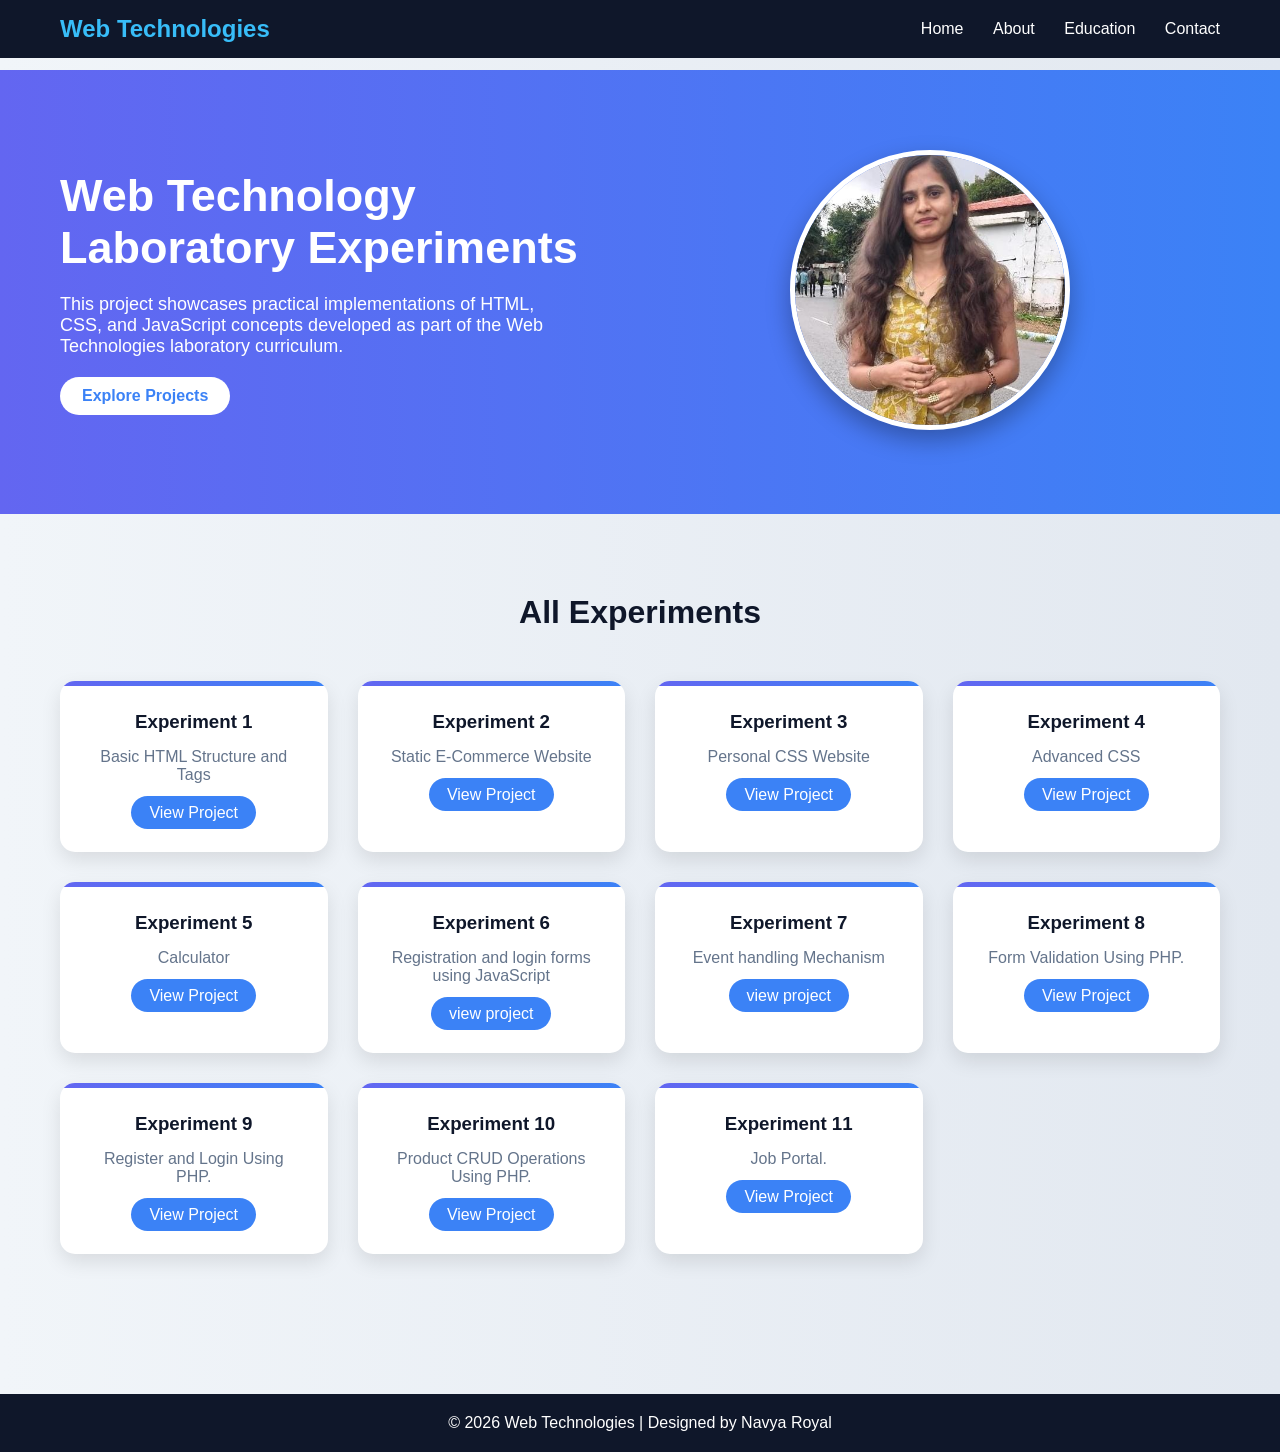
<file: index.html>
<!DOCTYPE html>
<html lang="en">
<head>
<meta charset="UTF-8">
<meta name="viewport" content="width=device-width, initial-scale=1.0">
<title>Web Technology Experiments</title>

<style>
*{
    margin:0;
    padding:0;
    box-sizing:border-box;
    font-family:'Segoe UI',sans-serif;
}

body{
    background:linear-gradient(to right,#f1f5f9,#e2e8f0);
}

/* NAVBAR */
.navbar{
    position:fixed;
    top:0;
    width:100%;
    background:#0f172a;
    color:white;
    display:flex;
    justify-content:space-between;
    align-items:center;
    padding:15px 60px;
    z-index:1000;
}

.navbar h2{
    color:#38bdf8;
}

.nav-links a{
    color:white;
    text-decoration:none;
    margin-left:25px;
    transition:0.3s;
}

.nav-links a:hover{
    color:#38bdf8;
}

/* HERO SECTION */
.hero{
    margin-top:70px;
    padding:80px 60px;
    background:linear-gradient(to right,#6366f1,#3b82f6);
    color:white;
}

.hero-content{
    display:flex;
    align-items:center;
    justify-content:space-between;
    flex-wrap:wrap;
}

.hero-text{
    flex:1;
}

.hero-text h1{
    font-size:45px;
}

.hero-text p{
    margin:20px 0;
    font-size:18px;
    max-width:500px;
}

.hero-btn{
    display:inline-block;
    padding:10px 22px;
    background:white;
    color:#3b82f6;
    text-decoration:none;
    border-radius:25px;
    font-weight:bold;
    transition:0.3s;
}

.hero-btn:hover{
    background:#e0f2fe;
}

.hero-image{
    flex:1;
    text-align:center;
}

.hero-image img{
    width:280px;
    height:280px;
    object-fit:cover;
    border-radius:50%;
    border:5px solid white;
    box-shadow:0 10px 25px rgba(0,0,0,0.3);
    transition:0.4s;
}

.hero-image img:hover{
    transform:scale(1.05);
}

/* CONTAINER */
.container{
    padding:80px 60px;
    text-align:center;
}

.container h2{
    font-size:32px;
    margin-bottom:50px;
    color:#0f172a;
}

/* CARD GRID */
.card-grid{
    display:grid;
    grid-template-columns:repeat(auto-fit,minmax(250px,1fr));
    gap:30px;
}

.card{
    background:white;
    padding:30px;
    border-radius:15px;
    box-shadow:0 8px 20px rgba(0,0,0,0.1);
    transition:0.4s;
    position:relative;
    overflow:hidden;
}

.card:hover{
    transform:translateY(-10px);
    box-shadow:0 12px 30px rgba(0,0,0,0.2);
}

.card::before{
    content:'';
    position:absolute;
    width:100%;
    height:5px;
    top:0;
    left:0;
    background:linear-gradient(to right,#6366f1,#3b82f6);
}

.card h3{
    margin-bottom:15px;
    color:#0f172a;
}

.card p{
    margin-bottom:20px;
    color:#64748b;
}

.card a{
    text-decoration:none;
    background:#3b82f6;
    color:white;
    padding:8px 18px;
    border-radius:20px;
    transition:0.3s;
}

.card a:hover{
    background:#1e40af;
}

/* FOOTER */
footer{
    background:#0f172a;
    color:white;
    text-align:center;
    padding:20px;
    margin-top:60px;
}

/* RESPONSIVE */
@media(max-width:768px){
    .hero-content{
        flex-direction:column;
        text-align:center;
    }

    .hero-text{
        margin-bottom:30px;
    }
}

.menu-toggle{
    display:none;
    font-size:26px;
    cursor:pointer;
}

/* MOBILE RESPONSIVE NAVBAR */
@media(max-width:768px){

    .navbar{
        padding:15px 20px;
    }

    .menu-toggle{
        display:block;
        color:white;
    }

    .nav-links{
        position:absolute;
        top:60px;
        right:0;
        background:#0f172a;
        width:100%;
        display:none;
        flex-direction:column;
        text-align:center;
        padding:20px 0;
    }

    .nav-links a{
        display:block;
        margin:15px 0;
    }

    .nav-links.active{
        display:flex;
    }
}

</style>
</head>

<script>
function toggleMenu(){
    document.getElementById("navLinks").classList.toggle("active");
}
</script>


<body>

<!-- NAVBAR -->
<!-- NAVBAR -->
<div class="navbar">
    <h2>Web Technologies</h2>

    <div class="menu-toggle" onclick="toggleMenu()">☰</div>

    <div class="nav-links" id="navLinks">
        <a href="index.html">Home</a>
        <a href="exp1.html">About</a>
        <a href="">Education</a>
        <a href="">Contact</a>
    </div>
</div>


<!-- HERO SECTION -->
<section class="hero">
    <div class="hero-content">

        <div class="hero-text">
            <h1>Web Technology Laboratory Experiments</h1>
            <p>This project showcases practical implementations of HTML, CSS, and JavaScript concepts developed as part of the Web Technologies laboratory curriculum.</p>
            <a href="#experiments" class="hero-btn">Explore Projects</a>
        </div>

        <div class="hero-image">
            <!-- Replace with your image -->
            <img src="img/Navya.jpeg" alt="My Photo">
        </div>

    </div>
</section>

<!-- EXPERIMENTS SECTION -->
<div class="container" id="experiments">
    <h2>All Experiments</h2>

    <div class="card-grid">

        <div class="card">
            <h3>Experiment 1</h3>
            <p>Basic HTML Structure and Tags</p>
            <a href="exp1.html">View Project</a>
        </div>

        <div class="card">
            <h3>Experiment 2</h3>
            <p>Static E-Commerce Website</p>
            <a href="exp2.html">View Project</a>
        </div>

        <div class="card">
            <h3>Experiment 3</h3>
            <p>Personal CSS Website</p>
            <a href="exp3.html">View Project</a>
        </div>

        <div class="card">
            <h3>Experiment 4</h3>
            <p>Advanced CSS </p>
            <a href="exp4.html">View Project</a>
        </div>
          <div class="card">
            <h3>Experiment 5</h3>
            <p>Calculator </p>
            <a href="exp5.html">View Project</a>
        </div>
         <div class="card">
            <h3>Experiment 6</h3>
            <p> Registration and login forms using JavaScript</p>
            <a href="expe6.html">view project</a>
        </div>
        <div class="card">
            <h3>Experiment 7</h3>
            <p> Event handling Mechanism</p>
            <a href="expe7.html">view project</a>
        </div>
        <div class="card">
            <h3>Experiment 8</h3>
            <p>Form Validation Using PHP.</p>
            <a href="exp8.html">View Project</a>
        </div>

        <div class="card">
            <h3>Experiment 9</h3>
            <p>Register and Login Using PHP.</p>
            <a href="exp9.html">View Project</a>
        </div>

        <div class="card">
            <h3>Experiment 10</h3>
            <p>Product CRUD Operations Using PHP.</p>
            <a href="exp10.html">View Project</a>
        </div>

         <div class="card">
            <h3>Experiment 11</h3>
            <p>Job Portal.</p>
            <a href="https://careerconnect.infinityfree.me/">View Project</a>
        </div>
        
        
        
        

    </div>
</div>

<!-- FOOTER -->
<footer>
    © 2026 Web Technologies | Designed by Navya Royal
</footer>

</body>
</html>
</file>
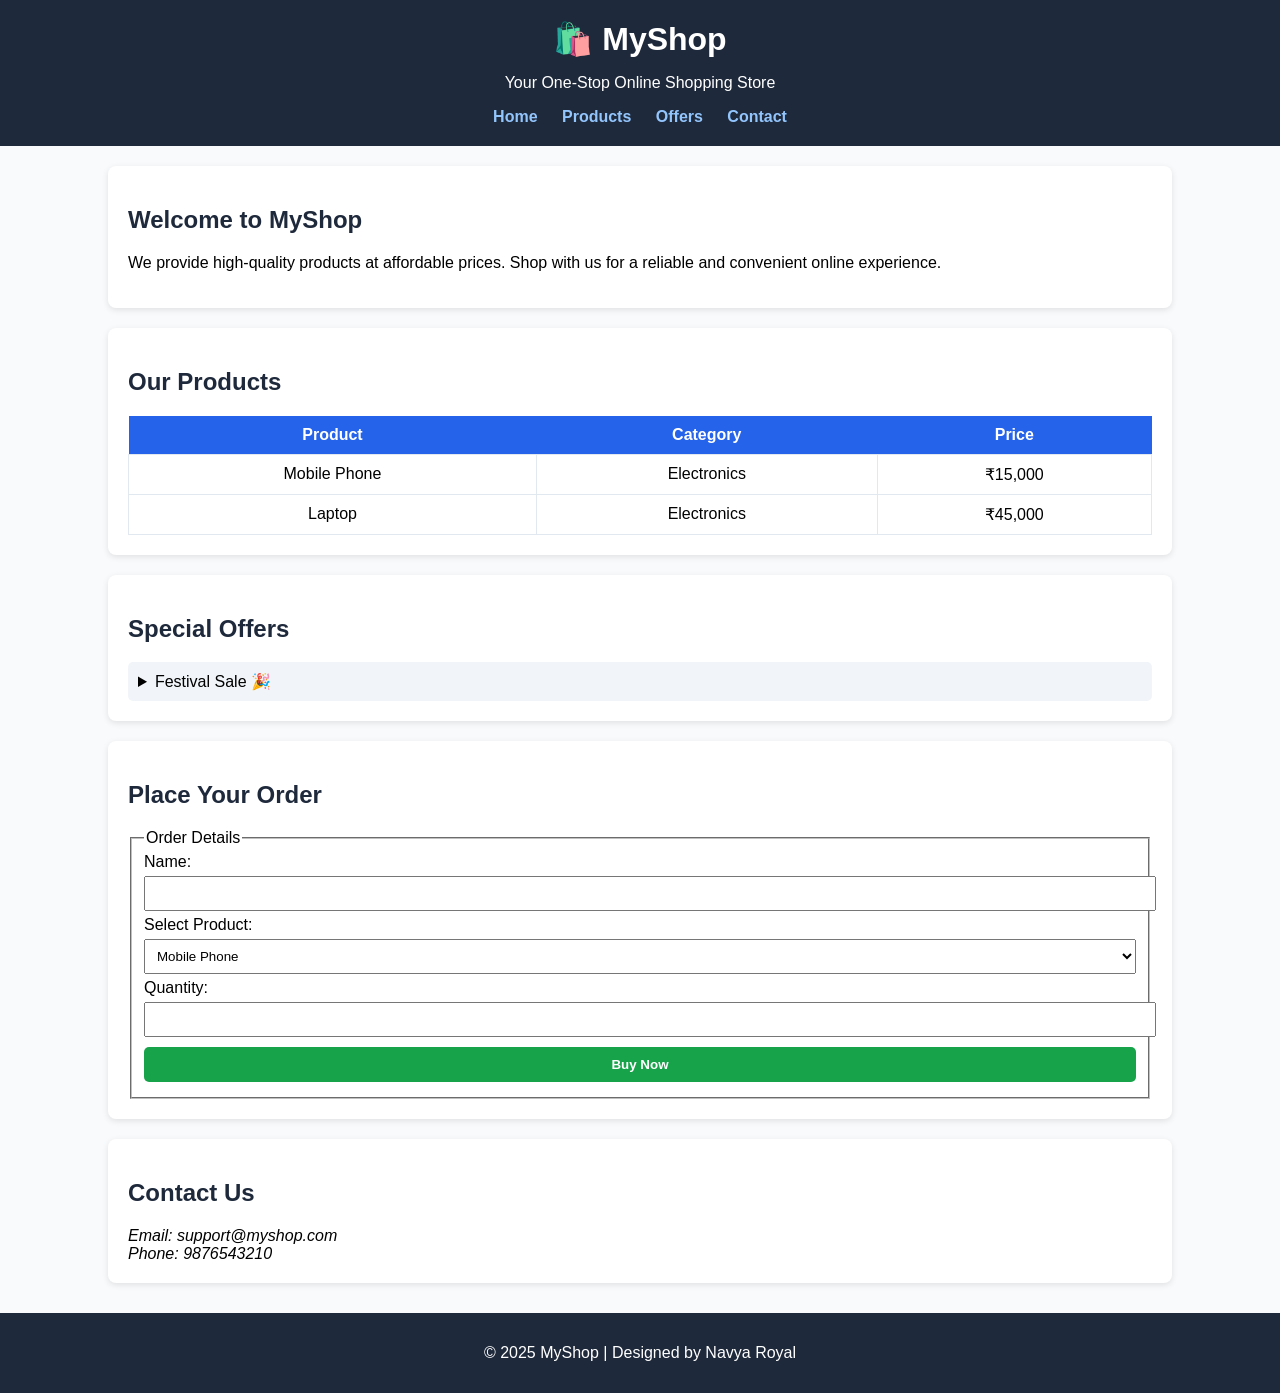
<file: css.html>
<!DOCTYPE html>
<html lang="en">
<head>
    <meta charset="UTF-8">
    <title>MyShop | E-Commerce Website</title>

    <style>
        body {
            font-family: Arial, sans-serif;
            background-color: #f8fafc;
            margin: 0;
        }

        header {
            background-color: #1e293b;
            color: white;
            padding: 20px;
            text-align: center;
        }

        header h1 {
            margin: 0;
        }

        nav a {
            color: #93c5fd;
            margin: 10px;
            text-decoration: none;
            font-weight: bold;
        }

        nav a:hover {
            color: white;
        }

        section {
            background-color: #ffffff;
            margin: 20px auto;
            padding: 20px;
            width: 80%;
            border-radius: 8px;
            box-shadow: 0 2px 6px rgba(0,0,0,0.1);
        }

        h2 {
            color: #1e293b;
        }

        table {
            width: 100%;
            border-collapse: collapse;
            margin-top: 10px;
        }

        th {
            background-color: #2563eb;
            color: white;
            padding: 10px;
        }

        td {
            border: 1px solid #e2e8f0;
            padding: 10px;
            text-align: center;
        }

        input, select {
            padding: 8px;
            margin: 5px 0;
            width: 100%;
        }

        input[type="submit"] {
            background-color: #16a34a;
            color: white;
            padding: 10px;
            border: none;
            border-radius: 5px;
            cursor: pointer;
            font-weight: bold;
        }

        input[type="submit"]:hover {
            background-color: #15803d;
        }

        details {
            background-color: #f1f5f9;
            padding: 10px;
            border-radius: 5px;
        }

        footer {
            background-color: #1e293b;
            color: white;
            text-align: center;
            padding: 15px;
            margin-top: 30px;
        }
    </style>
</head>

<body>

<header>
    <h1>🛍️ MyShop</h1>
    <p>Your One-Stop Online Shopping Store</p>

    <nav>
        <a href="#home">Home</a>
        <a href="#products">Products</a>
        <a href="#offers">Offers</a>
        <a href="#contact">Contact</a>
    </nav>
</header>

<section id="home">
    <h2>Welcome to MyShop</h2>
    <p>We provide high-quality products at affordable prices. Shop with us for a reliable and convenient online experience.</p>
</section>

<section id="products">
    <h2>Our Products</h2>

    <table>
        <tr>
            <th>Product</th>
            <th>Category</th>
            <th>Price</th>
        </tr>
        <tr>
            <td>Mobile Phone</td>
            <td>Electronics</td>
            <td>₹15,000</td>
        </tr>
        <tr>
            <td>Laptop</td>
            <td>Electronics</td>
            <td>₹45,000</td>
        </tr>
    </table>
</section>

<section id="offers">
    <h2>Special Offers</h2>
    <details>
        <summary>Festival Sale 🎉</summary>
        <p>Get up to 50% discount on selected products during our special festival sale.</p>
    </details>
</section>

<section>
    <h2>Place Your Order</h2>

    <form>
        <fieldset>
            <legend>Order Details</legend>

            <label>Name:</label>
            <input type="text" required>

            <label>Select Product:</label>
            <select>
                <option>Mobile Phone</option>
                <option>Laptop</option>
            </select>

            <label>Quantity:</label>
            <input type="number" min="1">

            <input type="submit" value="Buy Now">
        </fieldset>
    </form>
</section>

<section id="contact">
    <h2>Contact Us</h2>
    <address>
        Email: support@myshop.com<br>
        Phone: 9876543210
    </address>
</section>

<footer>
    <p>© 2025 MyShop | Designed by Navya Royal</p>
</footer>

</body>
</html>
</file>
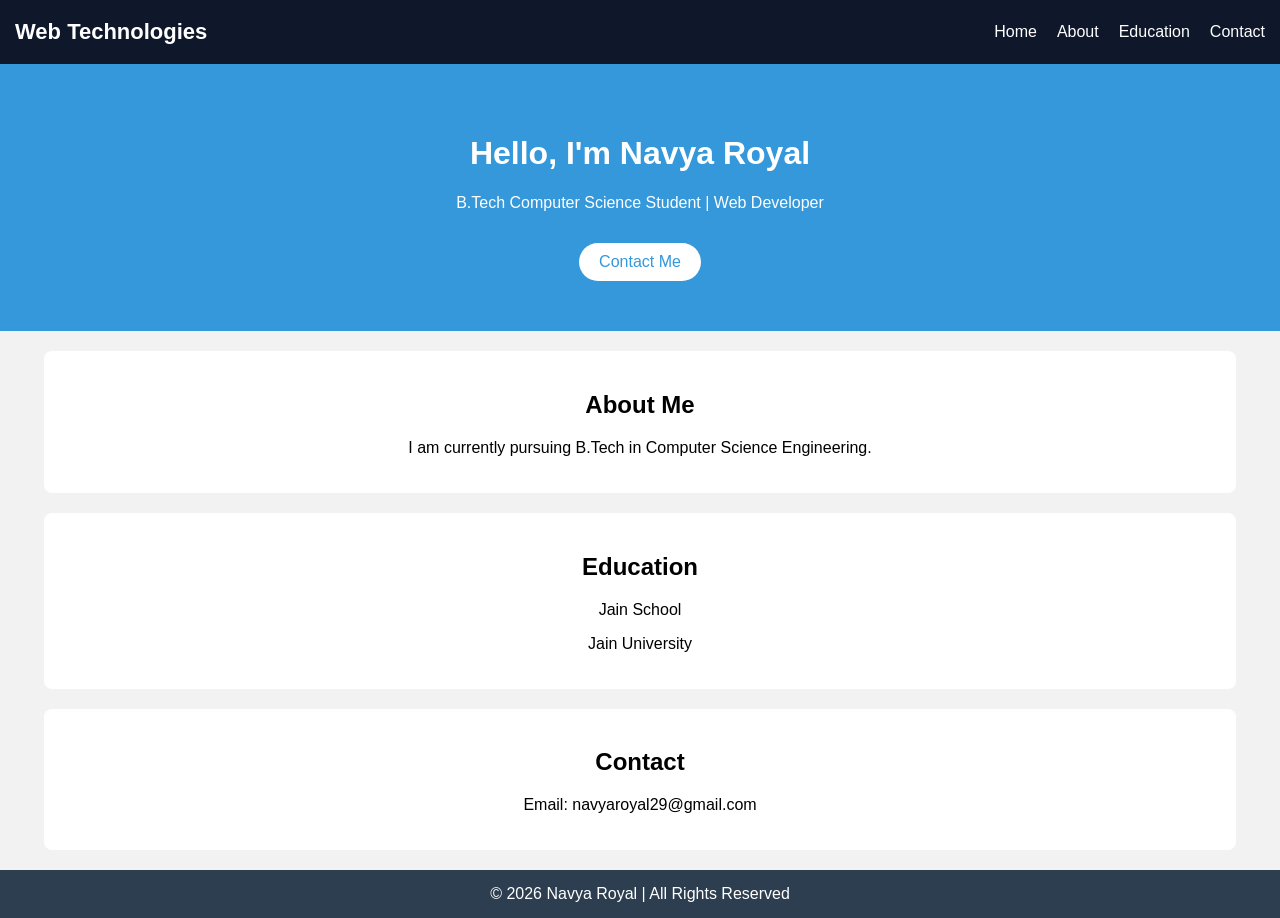
<file: exp1.html>
<!DOCTYPE html>
<html>
<head>
    <title>Navya Royal | Simple Portfolio</title>
    <meta charset="UTF-8">
    <meta name="viewport" content="width=device-width, initial-scale=1.0">

    <style>
        body{
            margin:0;
            font-family: Arial, sans-serif;
            background:#f2f2f2;
        }

        /* Header */
        .header{
            background:#0f172a;
            color:white;
            padding:15px;
            position:relative;
        }

        .brand a{
            color:white;
            text-decoration:none;
            font-size:22px;
            font-weight:bold;
        }

        .nav-links{
            margin-top:10px;
        }

        .nav-links a{
            color:white;
            text-decoration:none;
            display:block;
            padding:8px 0;
        }

        .menu-btn{
            position:absolute;
            right:15px;
            top:15px;
            font-size:24px;
            cursor:pointer;
            display:none;
        }

        /* Hero */
        .hero{
            background:#3498db;
            color:white;
            text-align:center;
            padding:50px 20px;
        }

        .btn{
            display:inline-block;
            background:white;
            color:#3498db;
            padding:10px 20px;
            text-decoration:none;
            border-radius:20px;
            margin-top:15px;
        }

        .section{
            background:white;
            width:90%;
            margin:20px auto;
            padding:20px;
            border-radius:8px;
            text-align:center;
        }

        footer{
            background:#2c3e50;
            color:white;
            text-align:center;
            padding:15px;
        }

        /* Desktop */
        @media(min-width:768px){
            .header{
                display:flex;
                justify-content:space-between;
                align-items:center;
            }

            .nav-links{
                display:flex;
                gap:20px;
                margin-top:0;
            }

            .nav-links a{
                display:inline;
            }

            .menu-btn{
                display:none;
            }
        }

        /* Mobile */
        @media(max-width:767px){
            .menu-btn{
                display:block;
            }

            .nav-links{
                display:none;
                background:#1e293b;
                padding:10px;
                border-radius:5px;
            }

            .nav-links.show{
                display:block;
            }
        }

    </style>
</head>

<body>

<!-- Header -->
<div class="header">
    <div class="brand">
        <a href="index.html">Web Technologies</a>
    </div>

    <div class="menu-btn" onclick="toggleMenu()">☰</div>

    <div class="nav-links" id="navLinks">
        <a href="#home">Home</a>
        <a href="#about">About</a>
        <a href="#education">Education</a>
        <a href="#contact">Contact</a>
    </div>
</div>

<!-- Hero -->
<div class="hero" id="home">
    <h1>Hello, I'm Navya Royal</h1>
    <p>B.Tech Computer Science Student | Web Developer</p>
    <a href="#contact" class="btn">Contact Me</a>
</div>

<!-- Sections -->
<div class="section" id="about">
    <h2>About Me</h2>
    <p>I am currently pursuing B.Tech in Computer Science Engineering.</p>
</div>

<div class="section" id="education">
    <h2>Education</h2>
    <p>Jain School</p>
    <p>Jain University</p>
</div>

<div class="section" id="contact">
    <h2>Contact</h2>
    <p>Email: navyaroyal29@gmail.com</p>
</div>

<footer>
    © 2026 Navya Royal | All Rights Reserved
</footer>

<script>
function toggleMenu(){
    document.getElementById("navLinks").classList.toggle("show");
}
</script>

</body>
</html>
</file>
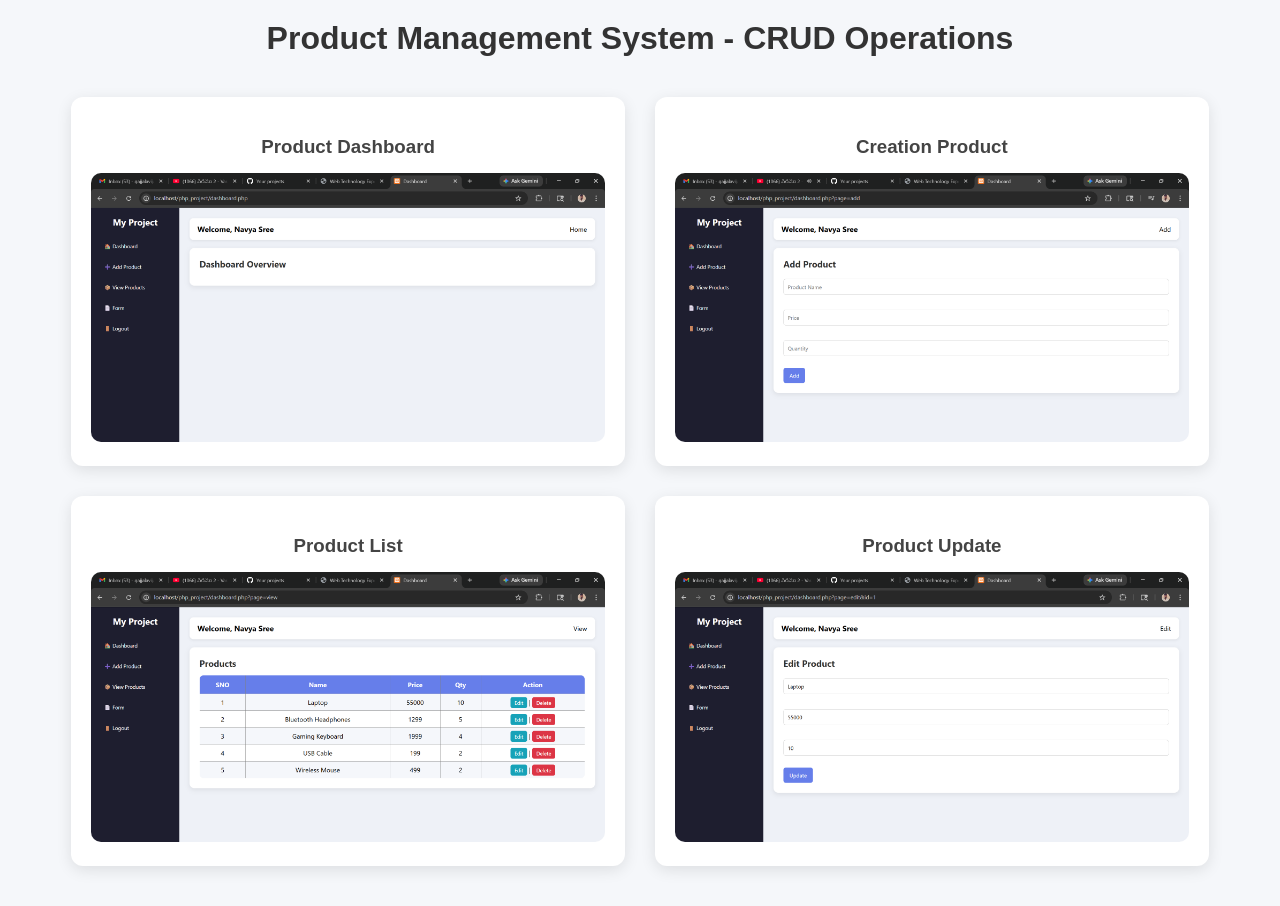
<file: exp10.html>
<!DOCTYPE html>
<html>
<head>
    <title>Welcome Page</title>

    <style>
        body {
            font-family: Arial;
            background: #f5f7fa;
            text-align: center;
        }

        h1 {
            margin-top: 20px;
            color: #333;
        }

        /* ✅ 2 cards per row */
        .container {
            display: grid;
            grid-template-columns: repeat(2, 1fr);
            gap: 30px;
            width: 90%;
            margin: 40px auto;
        }

        .card {
            background: white;
            padding: 20px;
            border-radius: 12px;
            box-shadow: 0 4px 15px rgba(0,0,0,0.1);
        }

        .card h3 {
            margin-bottom: 15px;
            color: #444;
        }

        .card img {
            width: 100%;
            border-radius: 10px;
            transition: 0.3s;
        }

        .card img:hover {
            transform: scale(1.05);
        }

        /* 📱 Mobile view */
        @media (max-width: 768px) {
            .container {
                grid-template-columns: 1fr;
            }
        }
    </style>
</head>

<body>

   <h1>Product Management System - CRUD Operations</h1>

    <div class="container">

        <div class="card">
            <h3>Product Dashboard</h3>
            <img src="img/Dashboard.png" alt="Product Creation">
        </div>

        <div class="card">
            <h3>Creation Product</h3>
            <img src="img/creation.png" alt="CRUD">
        </div>

        <div class="card">
            <h3>Product List</h3>
            <img src="img/product-list.png" alt="Login">
        </div>

        <div class="card">
            <h3>Product Update</h3>
            <img src="img/update.png" alt="Register">
        </div>

    </div>

</body>
</html>
</file>
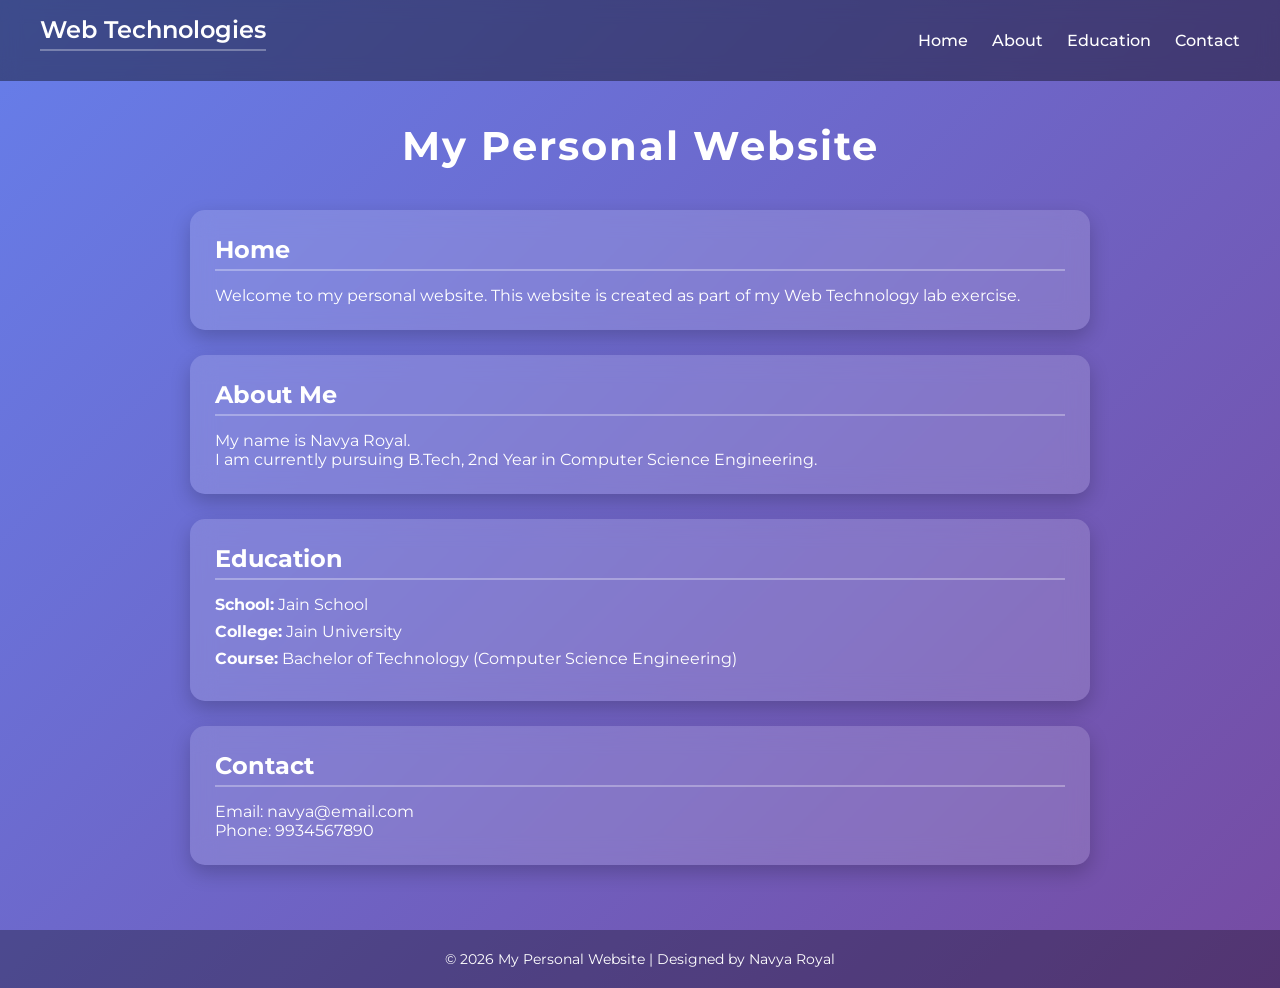
<file: exp3.html>
<!DOCTYPE html>
<html lang="en">
<head>
    <meta charset="UTF-8">
    <title>Navya Royal | Personal Website</title>
    <meta name="viewport" content="width=device-width, initial-scale=1.0">

    <!-- Google Font -->
    <link href="https://fonts.googleapis.com/css2?family=Montserrat:wght@300;500;700&display=swap" rel="stylesheet">

    <style>
        * {
            margin: 0;
            padding: 0;
            box-sizing: border-box;
            font-family: 'Montserrat', sans-serif;
        }

        body {
            min-height: 100vh;
            background: linear-gradient(135deg, #667eea, #764ba2);
            display: flex;
            flex-direction: column;
        }

        /* ================= NAVBAR ================= */

        .navbar {
            width: 100%;
            background: rgba(0,0,0,0.4);
            backdrop-filter: blur(10px);
            display: flex;
            justify-content: space-between;
            align-items: center;
            padding: 15px 40px;
            color: white;
            position: sticky;
            top: 0;
            z-index: 1000;
        }

        .navbar h2 {
            font-weight: 600;
        }

        .nav-links a {
            text-decoration: none;
            color: white;
            margin-left: 20px;
            font-weight: 500;
            transition: 0.3s;
        }

        .nav-links a:hover {
            color: #ffd369;
        }

        .menu-toggle {
            display: none;
            font-size: 24px;
            cursor: pointer;
        }

        /* ================= CONTENT ================= */

        h1 {
            margin-top: 40px;
            text-align: center;
            color: white;
            font-size: 40px;
            letter-spacing: 2px;
        }

        .container {
            width: 85%;
            max-width: 900px;
            margin: 40px auto;
        }

        section {
            background: rgba(255, 255, 255, 0.15);
            backdrop-filter: blur(12px);
            border-radius: 15px;
            padding: 25px;
            margin-bottom: 25px;
            color: white;
            box-shadow: 0 8px 20px rgba(0,0,0,0.2);
            transition: transform 0.3s ease;
        }

        section:hover {
            transform: translateY(-5px);
        }

        h2 {
            margin-bottom: 15px;
            border-bottom: 2px solid rgba(255,255,255,0.3);
            padding-bottom: 5px;
        }

        ul {
            list-style: none;
        }

        ul li {
            margin: 8px 0;
        }

        footer {
            margin-top: auto;
            padding: 20px;
            color: white;
            text-align: center;
            font-size: 14px;
            background: rgba(0,0,0,0.3);
            width: 100%;
        }

        /* ================= RESPONSIVE ================= */

        @media(max-width:768px){

            .menu-toggle {
                display: block;
            }

            .nav-links {
                display: none;
                flex-direction: column;
                position: absolute;
                top: 60px;
                right: 0;
                background: rgba(0,0,0,0.8);
                width: 200px;
                padding: 20px;
            }

            .nav-links a {
                margin: 10px 0;
                display: block;
            }

            .container{
                width:95%;
            }

            h1{
                font-size: 28px;
            }
        }

        .show {
            display: flex !important;
        }

    </style>
</head>

<body>

<!-- ================= NAVBAR ================= -->

<div class="navbar">
<h2>
  <a href="index.html" 
     target="_blank" 
     style="color:white; text-decoration:none;">
     Web Technologies
  </a>
</h2>
    <div class="menu-toggle" onclick="toggleMenu()">☰</div>

    <div class="nav-links" id="navLinks">
        <a href="index.html">Home</a>
        <a href="">About</a>
        <a href="">Education</a>
        <a href="">Contact</a>
    </div>
</div>

<h1>My Personal Website</h1>

<div class="container">

    <section id="home">
        <h2>Home</h2>
        <p>
            Welcome to my personal website. This website is created as part of my Web Technology lab exercise.
        </p>
    </section>

    <section id="about">
        <h2>About Me</h2>
        <p>My name is Navya Royal.</p>
        <p>I am currently pursuing B.Tech, 2nd Year in Computer Science Engineering.</p>
    </section>

    <section id="education">
        <h2>Education</h2>
        <ul>
            <li><strong>School:</strong> Jain School</li>
            <li><strong>College:</strong> Jain University</li>
            <li><strong>Course:</strong> Bachelor of Technology (Computer Science Engineering)</li>
        </ul>
    </section>

    <section id="contact">
        <h2>Contact</h2>
        <p>Email: navya@email.com</p>
        <p>Phone: 9934567890</p>
    </section>

</div>

<footer>
    © 2026 My Personal Website | Designed by Navya Royal
</footer>

<!-- ================= JAVASCRIPT ================= -->

<script>
function toggleMenu(){
    document.getElementById("navLinks").classList.toggle("show");
}
</script>

</body>
</html>
</file>
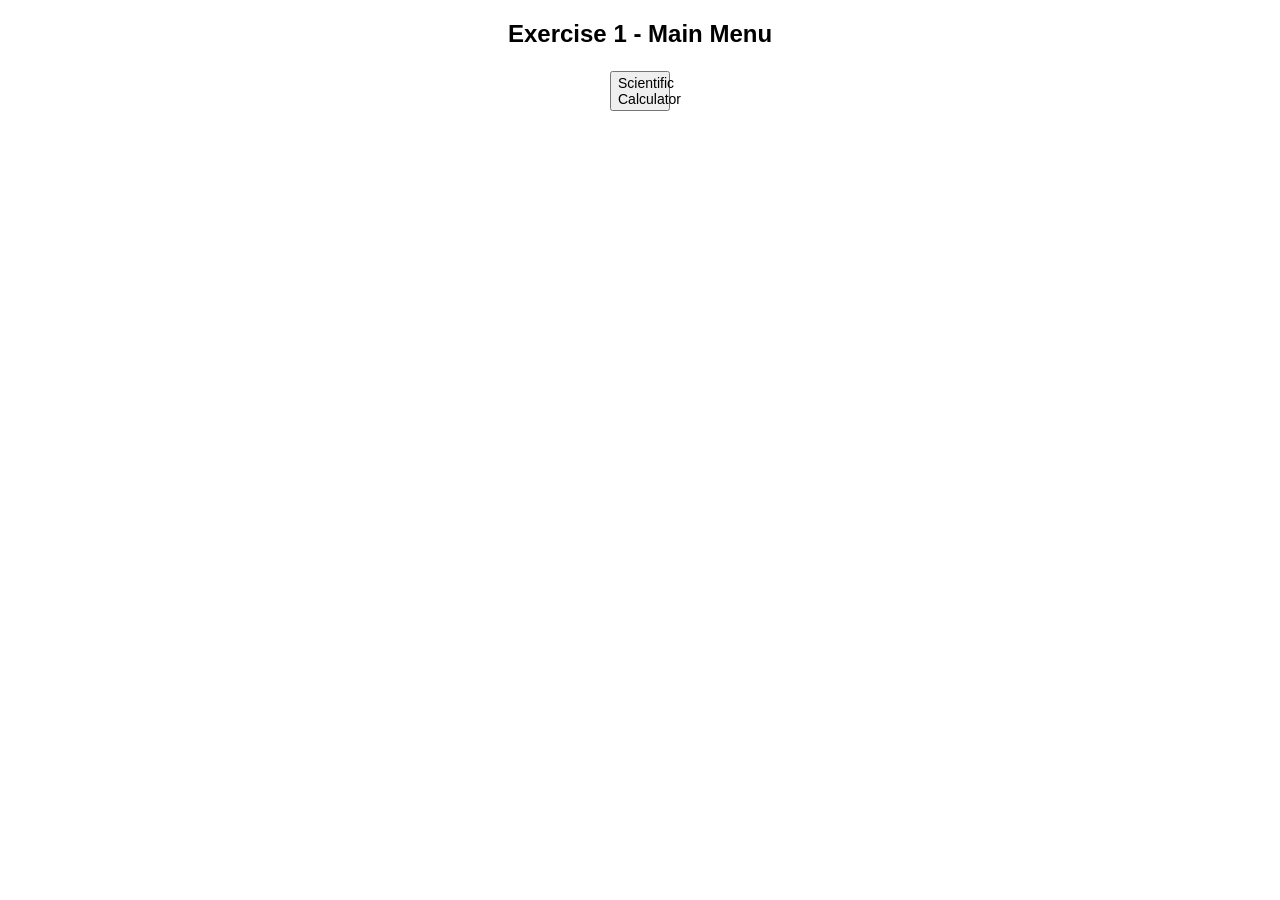
<file: exp5.html>
<!DOCTYPE html>
<html>
<head>
    <title>Exercise 1 - Scientific Calculator Menu</title>
    <style>
        body {
            font-family: Arial, sans-serif;
            text-align: center;
        }

        .menu {
            margin-top: 20px;
        }

        .calculator {
            display: none;
            margin-top: 20px;
        }

        input[type="text"] {
            width: 260px;
            height: 40px;
            font-size: 18px;
            text-align: right;
        }

        button {
            width: 60px;
            height: 40px;
            margin: 3px;
            font-size: 14px;
        }
    </style>
</head>
<body>

    <h2>Exercise 1 - Main Menu</h2>

    <div class="menu">
        <button onclick="showCalculator()">Scientific Calculator</button>
    </div>

    <div class="calculator" id="calculator">
        <h3>Scientific Calculator</h3>
        <input type="text" id="display" readonly><br><br>

        <!-- Basic Numbers -->
        <button onclick="append('7')">7</button>
        <button onclick="append('8')">8</button>
        <button onclick="append('9')">9</button>
        <button onclick="append('/')">÷</button><br>

        <button onclick="append('4')">4</button>
        <button onclick="append('5')">5</button>
        <button onclick="append('6')">6</button>
        <button onclick="append('*')">×</button><br>

        <button onclick="append('1')">1</button>
        <button onclick="append('2')">2</button>
        <button onclick="append('3')">3</button>
        <button onclick="append('-')">−</button><br>

        <button onclick="append('0')">0</button>
        <button onclick="append('.')">.</button>
        <button onclick="calculate()">=</button>
        <button onclick="append('+')">+</button><br>

        <!-- Scientific Functions -->
        <button onclick="scientific('sin')">sin</button>
        <button onclick="scientific('cos')">cos</button>
        <button onclick="scientific('tan')">tan</button>
        <button onclick="scientific('log')">log</button><br>

        <button onclick="scientific('sqrt')">√</button>
        <button onclick="append('**')">xʸ</button>
        <button onclick="append(Math.PI)">π</button>
        <button onclick="clearDisplay()">C</button>
    </div>

<script>
    function showCalculator() {
        document.getElementById("calculator").style.display = "block";
    }

    function append(value) {
        document.getElementById("display").value += value;
    }

    function clearDisplay() {
        document.getElementById("display").value = "";
    }

    function calculate() {
        try {
            document.getElementById("display").value =
                eval(document.getElementById("display").value);
        } catch {
            alert("Invalid Expression");
        }
    }

    function scientific(func) {
        let value = parseFloat(document.getElementById("display").value);
        let result;

        switch(func) {
            case 'sin': result = Math.sin(value); break;
            case 'cos': result = Math.cos(value); break;
            case 'tan': result = Math.tan(value); break;
            case 'log': result = Math.log10(value); break;
            case 'sqrt': result = Math.sqrt(value); break;
        }

        document.getElementById("display").value = result;
    }
</script>

</body>
</html>
</file>
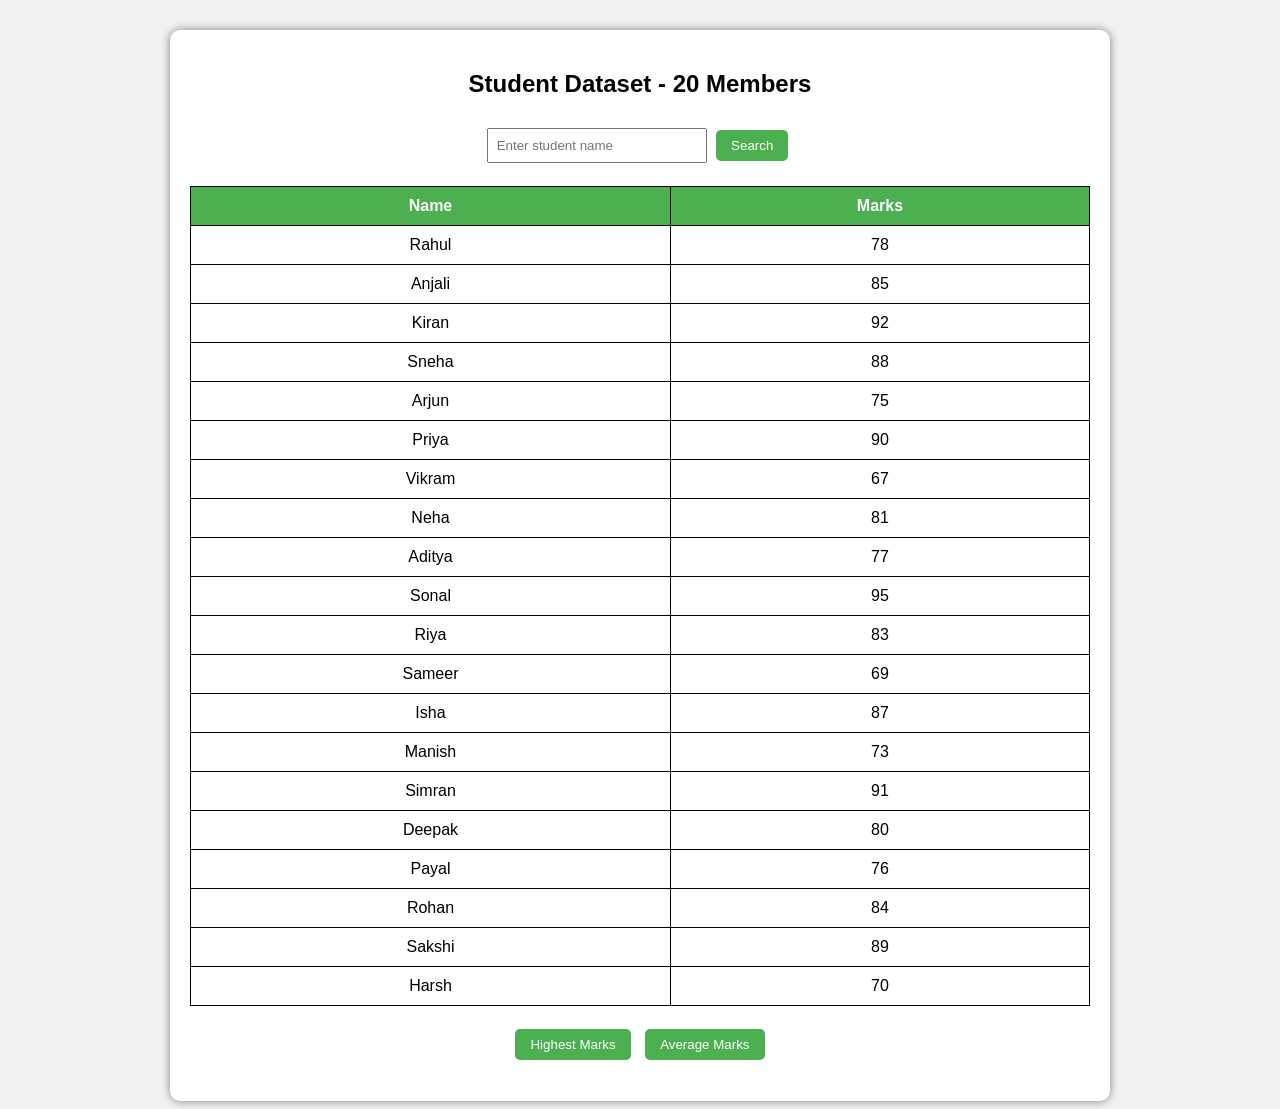
<file: exp7.html>
<!DOCTYPE html>
<html>
<head>
<title>Student Dataset - 20 Members</title>

<style>
body{
    font-family: Arial;
    background:#f2f2f2;
    text-align:center;
}

.container{
    width:900px;
    margin:auto;
    background:white;
    padding:20px;
    margin-top:30px;
    border-radius:10px;
    box-shadow:0 0 10px gray;
}

table{
    width:100%;
    border-collapse:collapse;
    margin-top:20px;
}

th, td{
    border:1px solid black;
    padding:10px;
    text-align:center;
}

th{
    background:#4CAF50;
    color:white;
}

button{
    padding:8px 15px;
    margin:5px;
    background:#4CAF50;
    color:white;
    border:none;
    border-radius:5px;
    cursor:pointer;
}

button:hover{
    background:#45a049;
}

input{
    padding:8px;
    margin-top:10px;
    width:200px;
}

#result{
    margin-top:15px;
    font-weight:bold;
}
</style>

</head>

<body>

<div class="container">

<h2>Student Dataset - 20 Members</h2>

<!-- Search box at the top -->
<input type="text" id="searchName" placeholder="Enter student name">
<button onclick="searchStudent()">Search</button>

<!-- Table of students -->
<table id="studentTable">
<tr>
<th>Name</th>
<th>Marks</th>
</tr>
<tr><td>Rahul</td><td>78</td></tr>
<tr><td>Anjali</td><td>85</td></tr>
<tr><td>Kiran</td><td>92</td></tr>
<tr><td>Sneha</td><td>88</td></tr>
<tr><td>Arjun</td><td>75</td></tr>
<tr><td>Priya</td><td>90</td></tr>
<tr><td>Vikram</td><td>67</td></tr>
<tr><td>Neha</td><td>81</td></tr>
<tr><td>Aditya</td><td>77</td></tr>
<tr><td>Sonal</td><td>95</td></tr>
<tr><td>Riya</td><td>83</td></tr>
<tr><td>Sameer</td><td>69</td></tr>
<tr><td>Isha</td><td>87</td></tr>
<tr><td>Manish</td><td>73</td></tr>
<tr><td>Simran</td><td>91</td></tr>
<tr><td>Deepak</td><td>80</td></tr>
<tr><td>Payal</td><td>76</td></tr>
<tr><td>Rohan</td><td>84</td></tr>
<tr><td>Sakshi</td><td>89</td></tr>
<tr><td>Harsh</td><td>70</td></tr>
</table>

<br>

<!-- Operation buttons -->
<button onclick="highestMarks()">Highest Marks</button>
<button onclick="averageMarks()">Average Marks</button>

<p id="result"></p>

</div>

<script>
// Student dataset (20 members)
let students = [
{name:"Rahul", marks:78},
{name:"Anjali", marks:85},
{name:"Kiran", marks:92},
{name:"Sneha", marks:88},
{name:"Arjun", marks:75},
{name:"Priya", marks:90},
{name:"Vikram", marks:67},
{name:"Neha", marks:81},
{name:"Aditya", marks:77},
{name:"Sonal", marks:95},
{name:"Riya", marks:83},
{name:"Sameer", marks:69},
{name:"Isha", marks:87},
{name:"Manish", marks:73},
{name:"Simran", marks:91},
{name:"Deepak", marks:80},
{name:"Payal", marks:76},
{name:"Rohan", marks:84},
{name:"Sakshi", marks:89},
{name:"Harsh", marks:70}
];

// Search student
function searchStudent(){
    let name=document.getElementById("searchName").value.toLowerCase();
    for(let i=0;i<students.length;i++){
        if(students[i].name.toLowerCase()==name){
            document.getElementById("result").innerHTML=
            "Student Found: "+students[i].name+" - Marks: "+students[i].marks;
            return;
        }
    }
    document.getElementById("result").innerHTML="Student not found";
}

// Highest marks
function highestMarks(){
    let highest=students[0];
    for(let i=1;i<students.length;i++){
        if(students[i].marks > highest.marks){
            highest=students[i];
        }
    }
    document.getElementById("result").innerHTML=
    "Highest Marks: "+highest.name+" - "+highest.marks;
}

// Average marks
function averageMarks(){
    let sum=0;
    for(let i=0;i<students.length;i++){
        sum=sum+students[i].marks;
    }
    let avg=sum/students.length;
    document.getElementById("result").innerHTML=
    "Average Marks: "+avg.toFixed(2);
}

</script>

</body>
</html>
</file>
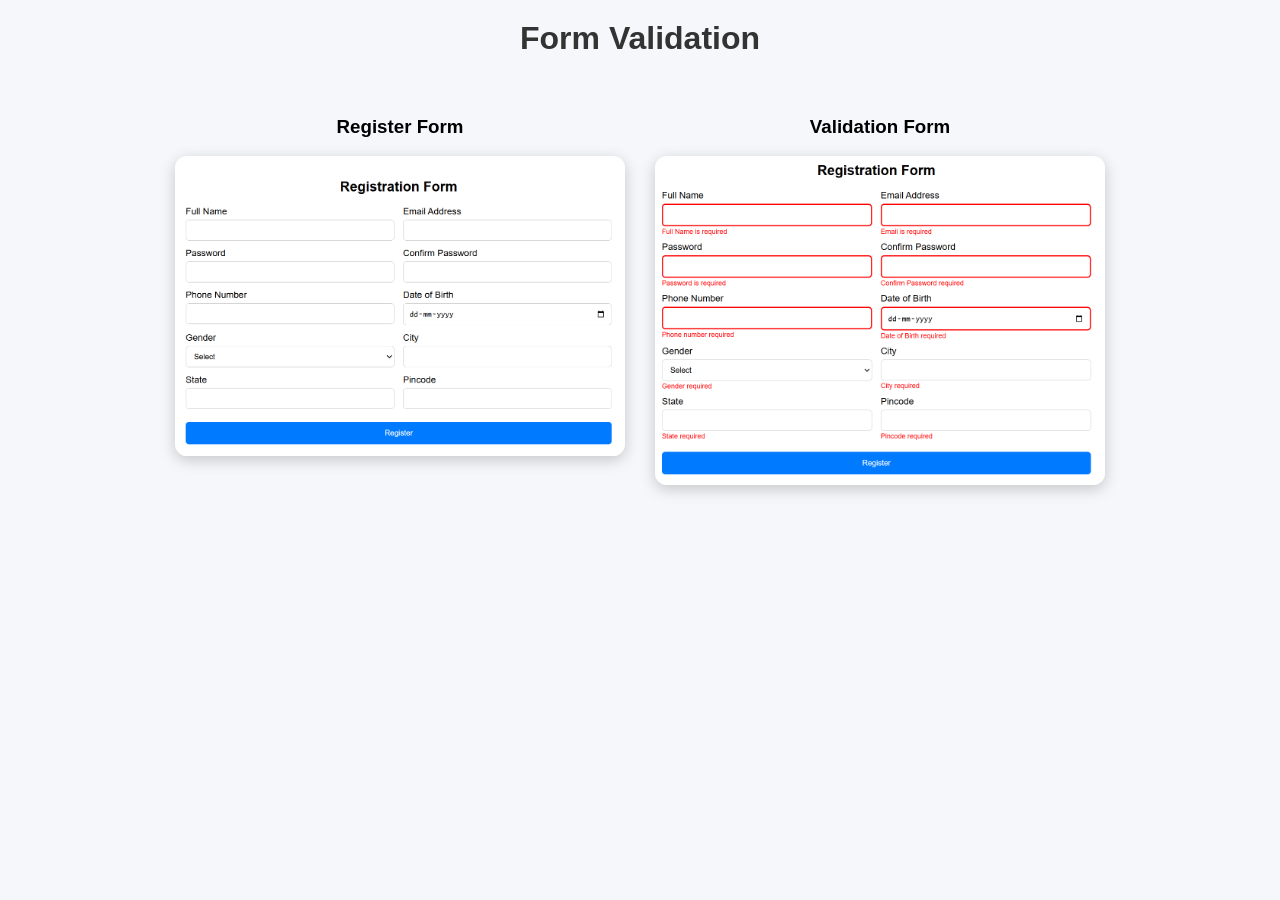
<file: exp8.html>
<!DOCTYPE html>
<html>
<head>
    <title>Form Validation</title>

    <style>
        body {
            font-family: Arial;
            text-align: center;
            background: #f5f7fa;
        }

        h1 {
            margin-top: 20px;
            color: #333;
        }

        .container {
            display: flex;
            justify-content: center;
            gap: 30px;
            margin-top: 40px;
            flex-wrap: wrap;
        }

        .box {
            text-align: center;
        }

        /* 🔥 BIG IMAGES */
        .box img {
            width: 450px;
            height: auto;
            border-radius: 12px;
            box-shadow: 0 4px 15px rgba(0,0,0,0.2);
            transition: 0.3s;
        }

        .box img:hover {
            transform: scale(1.05);
        }

        /* 📱 Mobile */
        @media (max-width: 768px) {
            .container {
                flex-direction: column;
                align-items: center;
            }

            .box img {
                width: 90%;
            }
        }
    </style>
</head>

<body>

    <!-- HEADER -->
    <h1>Form Validation</h1>

    <div class="container">

        <div class="box">
            <h3>Register Form</h3>
            <img src="img/register-form.png" alt="Register">
        </div>

        <div class="box">
            <h3>Validation Form</h3>
            <img src="img/form-validation.png" alt="Login">
        </div>

    </div>

</body>
</html>
</file>
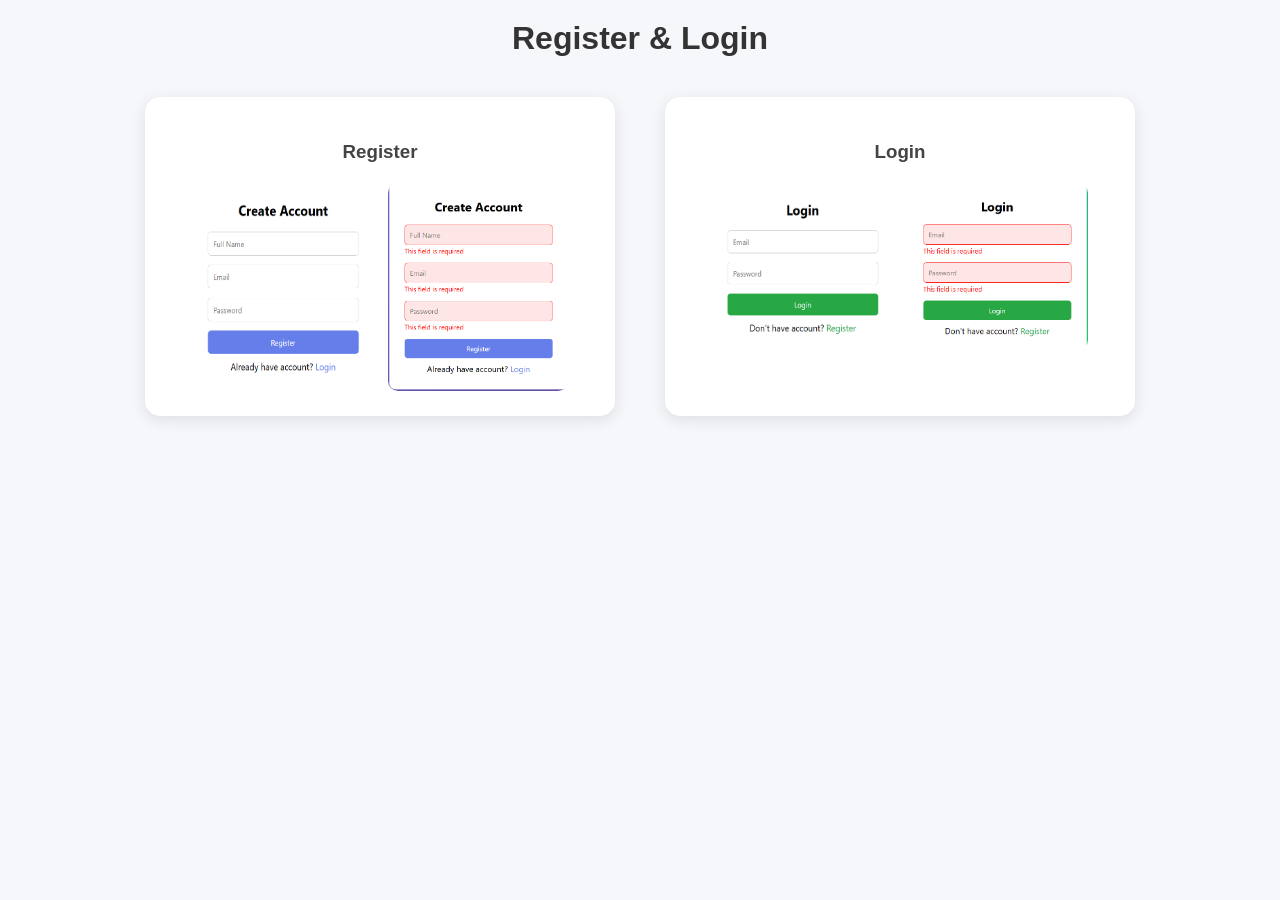
<file: exp9.html>
<!DOCTYPE html>
<html>
<head>
    <title>Experiment 9</title>
    <style>
        body {
            background: #f5f7fa;
            font-family: Arial, sans-serif;
            margin: 0;
            padding: 0;
            text-align: center;
        }

        h1 {
            margin-top: 20px;
            color: #333;
        }

        .container {
            display: flex;
            justify-content: center;
            gap: 50px;
            margin: 40px;
            flex-wrap: wrap;
        }

        .card {
            background: #fff;
            padding: 25px;
            border-radius: 15px;
            box-shadow: 0 4px 15px rgba(0,0,0,0.1);
            width: 420px; /* bigger card */
        }

        .card h3 {
            margin-bottom: 20px;
            color: #444;
        }

        .images {
            display: flex;
            gap: 15px;
            justify-content: center;
        }

        .images img {
            width: 180px; /* bigger images */
            border-radius: 10px;
            transition: transform 0.3s, box-shadow 0.3s;
        }

        .images img:hover {
            transform: scale(1.1);
            box-shadow: 0 6px 20px rgba(0,0,0,0.2);
        }

        /* 🔽 Mobile View */
        @media (max-width: 768px) {
            .container {
                flex-direction: column;
                align-items: center;
                margin: 20px;
            }

            .card {
                width: 90%;
            }

            .images {
                flex-direction: column;
                align-items: center;
            }

            .images img {
                width: 90%; /* full width on mobile */
            }
        }
    </style>
</head>
<body>

    <h1>Register & Login</h1>

    <div class="container">

        <div class="card">
            <h3>Register</h3>
            <div class="images">
                <img src="img/register.png" alt="Register">
                <img src="img/Register-validation.png" alt="Register Validation">
            </div>
        </div>

        <div class="card">
            <h3>Login</h3>
            <div class="images">
                <img src="img/login.png" alt="Login">
                <img src="img/login-validation.png" alt="Login Validation">
            </div>
        </div>

    </div>

</body>
</html>
</file>
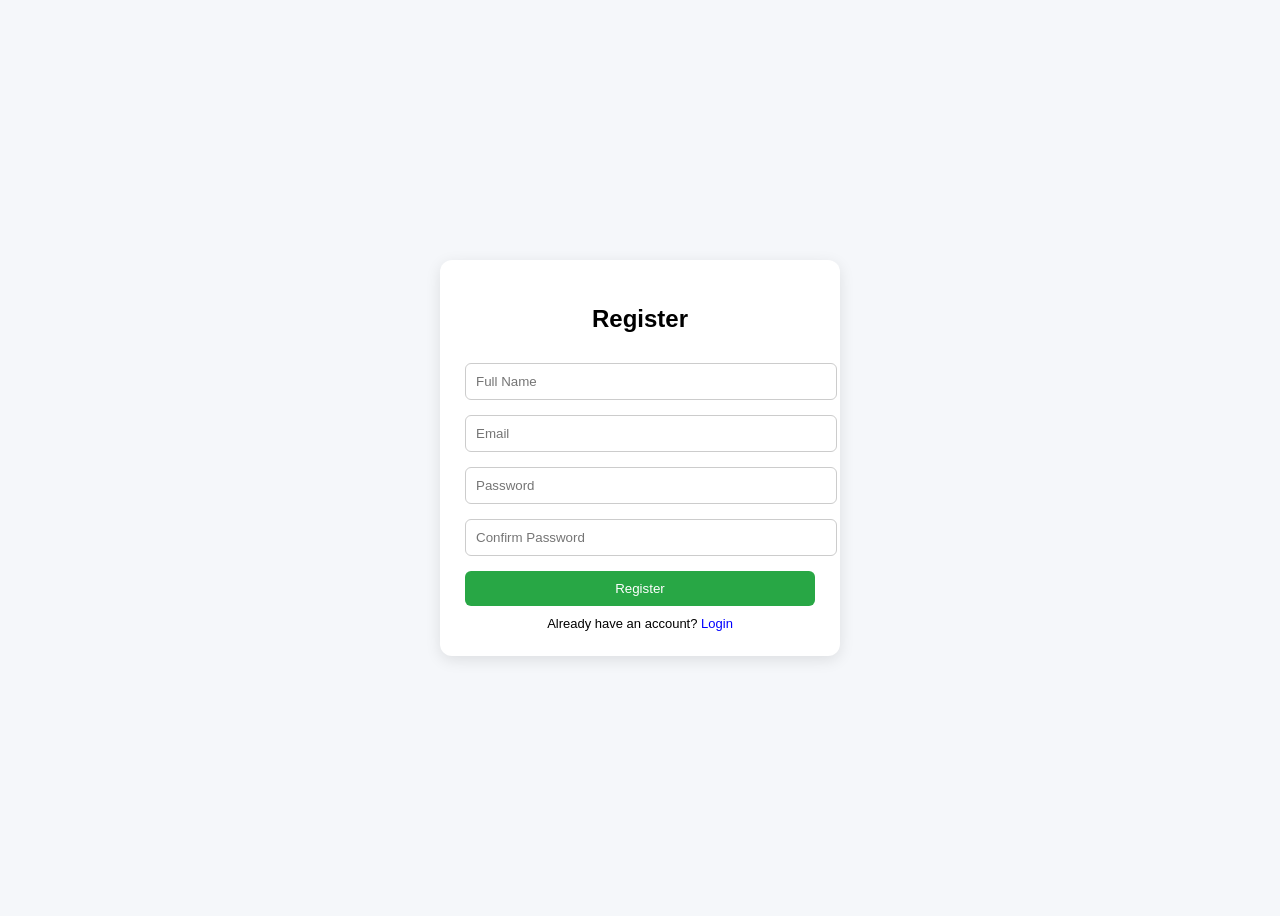
<file: expe6.html>
<!DOCTYPE html>
<html>
<head>
    <title>Register & Login Validation</title>

    <style>
        body {
            font-family: Arial;
            background: #f5f7fa;
            display: flex;
            justify-content: center;
            align-items: center;
            height: 100vh;
        }

        .box {
            background: white;
            padding: 25px;
            border-radius: 12px;
            width: 350px;
            box-shadow: 0 4px 15px rgba(0,0,0,0.1);
            text-align: center;
        }

        input {
            width: 100%;
            padding: 10px;
            margin-top: 10px;
            border: 1px solid #ccc;
            border-radius: 6px;
        }

        button {
            width: 100%;
            padding: 10px;
            background: #28a745;
            color: white;
            border: none;
            border-radius: 6px;
            margin-top: 10px;
            cursor: pointer;
        }

        button:hover {
            background: #218838;
        }

        .link {
            margin-top: 10px;
            font-size: 13px;
        }

        .link span {
            color: blue;
            cursor: pointer;
        }

        .error {
            color: red;
            font-size: 12px;
            text-align: left;
            margin-top: 2px;
            margin-bottom: 5px;
        }

        .error-input {
            border: 2px solid red;
        }
    </style>
</head>

<body>

<div class="box">

    <h2 id="title">Register</h2>

    <!-- REGISTER -->
    <div id="registerBox">

        <input type="text" id="regName" placeholder="Full Name">
        <div class="error" id="regNameErr"></div>

        <input type="email" id="regEmail" placeholder="Email">
        <div class="error" id="regEmailErr"></div>

        <input type="password" id="regPass" placeholder="Password">
        <div class="error" id="regPassErr"></div>

        <input type="password" id="regCpass" placeholder="Confirm Password">
        <div class="error" id="regCpassErr"></div>

        <button onclick="registerUser()">Register</button>

        <div class="link">
            Already have an account? <span onclick="showLogin()">Login</span>
        </div>
    </div>

    <!-- LOGIN -->
    <div id="loginBox" style="display:none;">

        <input type="email" id="loginEmail" placeholder="Email">
        <div class="error" id="loginEmailErr"></div>

        <input type="password" id="loginPass" placeholder="Password">
        <div class="error" id="loginPassErr"></div>

        <button onclick="loginUser()">Login</button>

        <div class="link">
            Don't have an account? <span onclick="showRegister()">Register</span>
        </div>
    </div>

</div>

<script>

function showLogin() {
    document.getElementById("registerBox").style.display = "none";
    document.getElementById("loginBox").style.display = "block";
    clearErrors();
}

function showRegister() {
    document.getElementById("loginBox").style.display = "none";
    document.getElementById("registerBox").style.display = "block";
    clearErrors();
}

// CLEAR ERRORS
function clearErrors() {
    let errors = document.querySelectorAll(".error");
    errors.forEach(e => e.innerText = "");

    let inputs = document.querySelectorAll("input");
    inputs.forEach(i => i.classList.remove("error-input"));
}

// REGISTER VALIDATION
function registerUser() {

    clearErrors();

    let name = document.getElementById("regName");
    let email = document.getElementById("regEmail");
    let pass = document.getElementById("regPass");
    let cpass = document.getElementById("regCpass");

    let valid = true;

    if (name.value === "") {
        document.getElementById("regNameErr").innerText = "Name is required";
        name.classList.add("error-input");
        valid = false;
    }

    if (email.value === "") {
        document.getElementById("regEmailErr").innerText = "Email is required";
        email.classList.add("error-input");
        valid = false;
    }

    if (pass.value === "") {
        document.getElementById("regPassErr").innerText = "Password is required";
        pass.classList.add("error-input");
        valid = false;
    } else if (pass.value.length < 6) {
        document.getElementById("regPassErr").innerText = "Min 6 characters required";
        pass.classList.add("error-input");
        valid = false;
    }

    if (cpass.value === "") {
        document.getElementById("regCpassErr").innerText = "Confirm password required";
        cpass.classList.add("error-input");
        valid = false;
    } else if (cpass.value !== pass.value) {
        document.getElementById("regCpassErr").innerText = "Passwords do not match";
        cpass.classList.add("error-input");
        valid = false;
    }

    if (valid) {
        localStorage.setItem("email", email.value);
        localStorage.setItem("password", pass.value);
        alert("Registration Successful!");
        showLogin();
    }
}

// LOGIN VALIDATION
function loginUser() {

    clearErrors();

    let email = document.getElementById("loginEmail");
    let pass = document.getElementById("loginPass");

    let storedEmail = localStorage.getItem("email");
    let storedPass = localStorage.getItem("password");

    let valid = true;

    if (email.value === "") {
        document.getElementById("loginEmailErr").innerText = "Email is required";
        email.classList.add("error-input");
        valid = false;
    }

    if (pass.value === "") {
        document.getElementById("loginPassErr").innerText = "Password is required";
        pass.classList.add("error-input");
        valid = false;
    }

    if (valid) {
        if (email.value === storedEmail && pass.value === storedPass) {
            alert("Login Successful!");
        } else {
            document.getElementById("loginPassErr").innerText = "Invalid credentials";
        }
    }
}

</script>

</body>
</html>
</file>
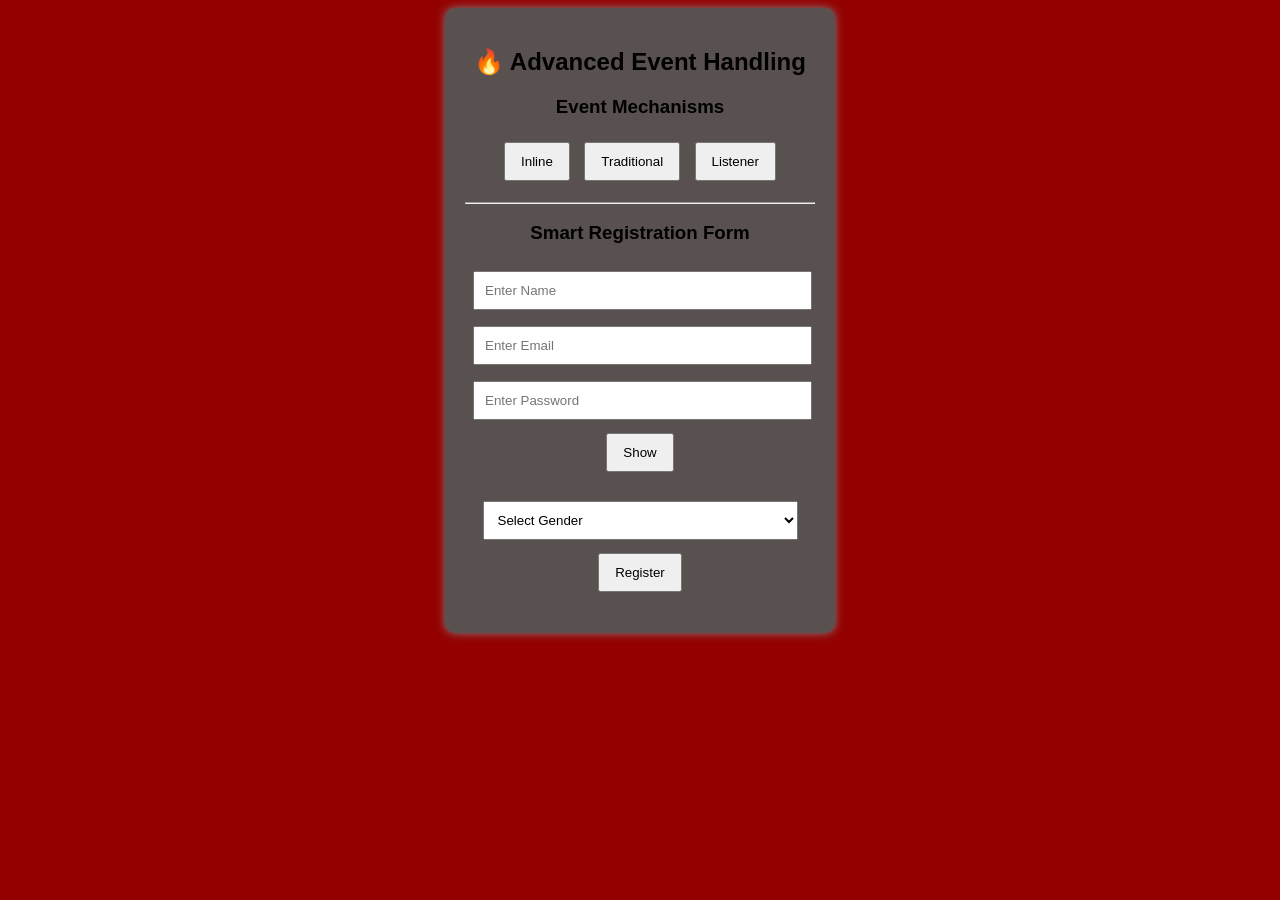
<file: expe7.html>
<!DOCTYPE html>
<html>
<head>
    <title>Advanced Event Handling Project</title>
    <style>
        body {
            font-family: Arial;
            background: #940000;
            text-align: center;
        }
        .container {
            width: 350px;
            margin: auto;
            background: rgb(89, 80, 80);
            padding: 20px;
            border-radius: 10px;
            box-shadow: 0 0 10px gray;
        }
        input, select {
            width: 90%;
            padding: 10px;
            margin: 8px;
        }
        button {
            padding: 10px 15px;
            margin: 5px;
            cursor: pointer;
        }
        #strength {
            font-weight: bold;
        }
        .weak { color: red; }
        .medium { color: orange; }
        .strong { color: green; }
        #output {
            margin-top: 10px;
            font-weight: bold;
        }
    </style>
</head>
<body>

<div class="container">

    <h2>🔥 Advanced Event Handling</h2>

    <!-- Exercise 1 -->
    <h3>Event Mechanisms</h3>

    <button onclick="inlineEvent()">Inline</button>
    <button id="traditionalBtn">Traditional</button>
    <button id="listenerBtn">Listener</button>

    <p id="output"></p>

    <hr>

    <!-- Exercise 2 -->
    <h3>Smart Registration Form</h3>

    <form id="form">

        <input type="text" id="name" placeholder="Enter Name"><br>

        <input type="email" id="email" placeholder="Enter Email"><br>

        <input type="password" id="password" placeholder="Enter Password">
        <button type="button" id="togglePass">Show</button>

        <p id="strength"></p>

        <select id="gender">
            <option value="">Select Gender</option>
            <option>Male</option>
            <option>Female</option>
        </select>

        <button type="submit">Register</button>
    </form>

    <p id="msg"></p>

</div>

<script>
    // ===== Exercise 1 (Advanced) =====
    const output = document.getElementById("output");

    function inlineEvent() {
        output.innerHTML = "✅ Inline Event Triggered";
    }

    document.getElementById("traditionalBtn").onclick = function() {
        output.innerHTML = "✅ Traditional Event Triggered";
    };

    document.getElementById("listenerBtn").addEventListener("click", function() {
        output.innerHTML = "✅ addEventListener Triggered";
    });

    // ===== Exercise 2 (Advanced Form) =====
    const msg = document.getElementById("msg");
    const strength = document.getElementById("strength");

    // Real-time name input
    document.getElementById("name").addEventListener("input", function() {
        msg.innerHTML = "Typing Name: " + this.value;
    });

    // Password strength checker
    document.getElementById("password").addEventListener("input", function() {
        let val = this.value;

        if (val.length < 4) {
            strength.innerHTML = "Weak";
            strength.className = "weak";
        } else if (val.length < 8) {
            strength.innerHTML = "Medium";
            strength.className = "medium";
        } else {
            strength.innerHTML = "Strong";
            strength.className = "strong";
        }
    });

    // Show/Hide Password
    document.getElementById("togglePass").addEventListener("click", function() {
        let pass = document.getElementById("password");

        if (pass.type === "password") {
            pass.type = "text";
            this.innerHTML = "Hide";
        } else {
            pass.type = "password";
            this.innerHTML = "Show";
        }
    });

    // Gender change event
    document.getElementById("gender").addEventListener("change", function() {
        msg.innerHTML = "Selected: " + this.value;
    });

    // Form submit
    document.getElementById("form").addEventListener("submit", function(e) {
        e.preventDefault();

        let name = document.getElementById("name").value;
        let email = document.getElementById("email").value;
        let password = document.getElementById("password").value;

        if (name === "" || email === "" || password === "") {
            msg.style.color = "red";
            msg.innerHTML = "❌ Fill all fields!";
            return;
        }

        msg.style.color = "green";
        msg.innerHTML = "🎉 Registration Successful!";
    });
</script>

</body>
</html>
</file>
